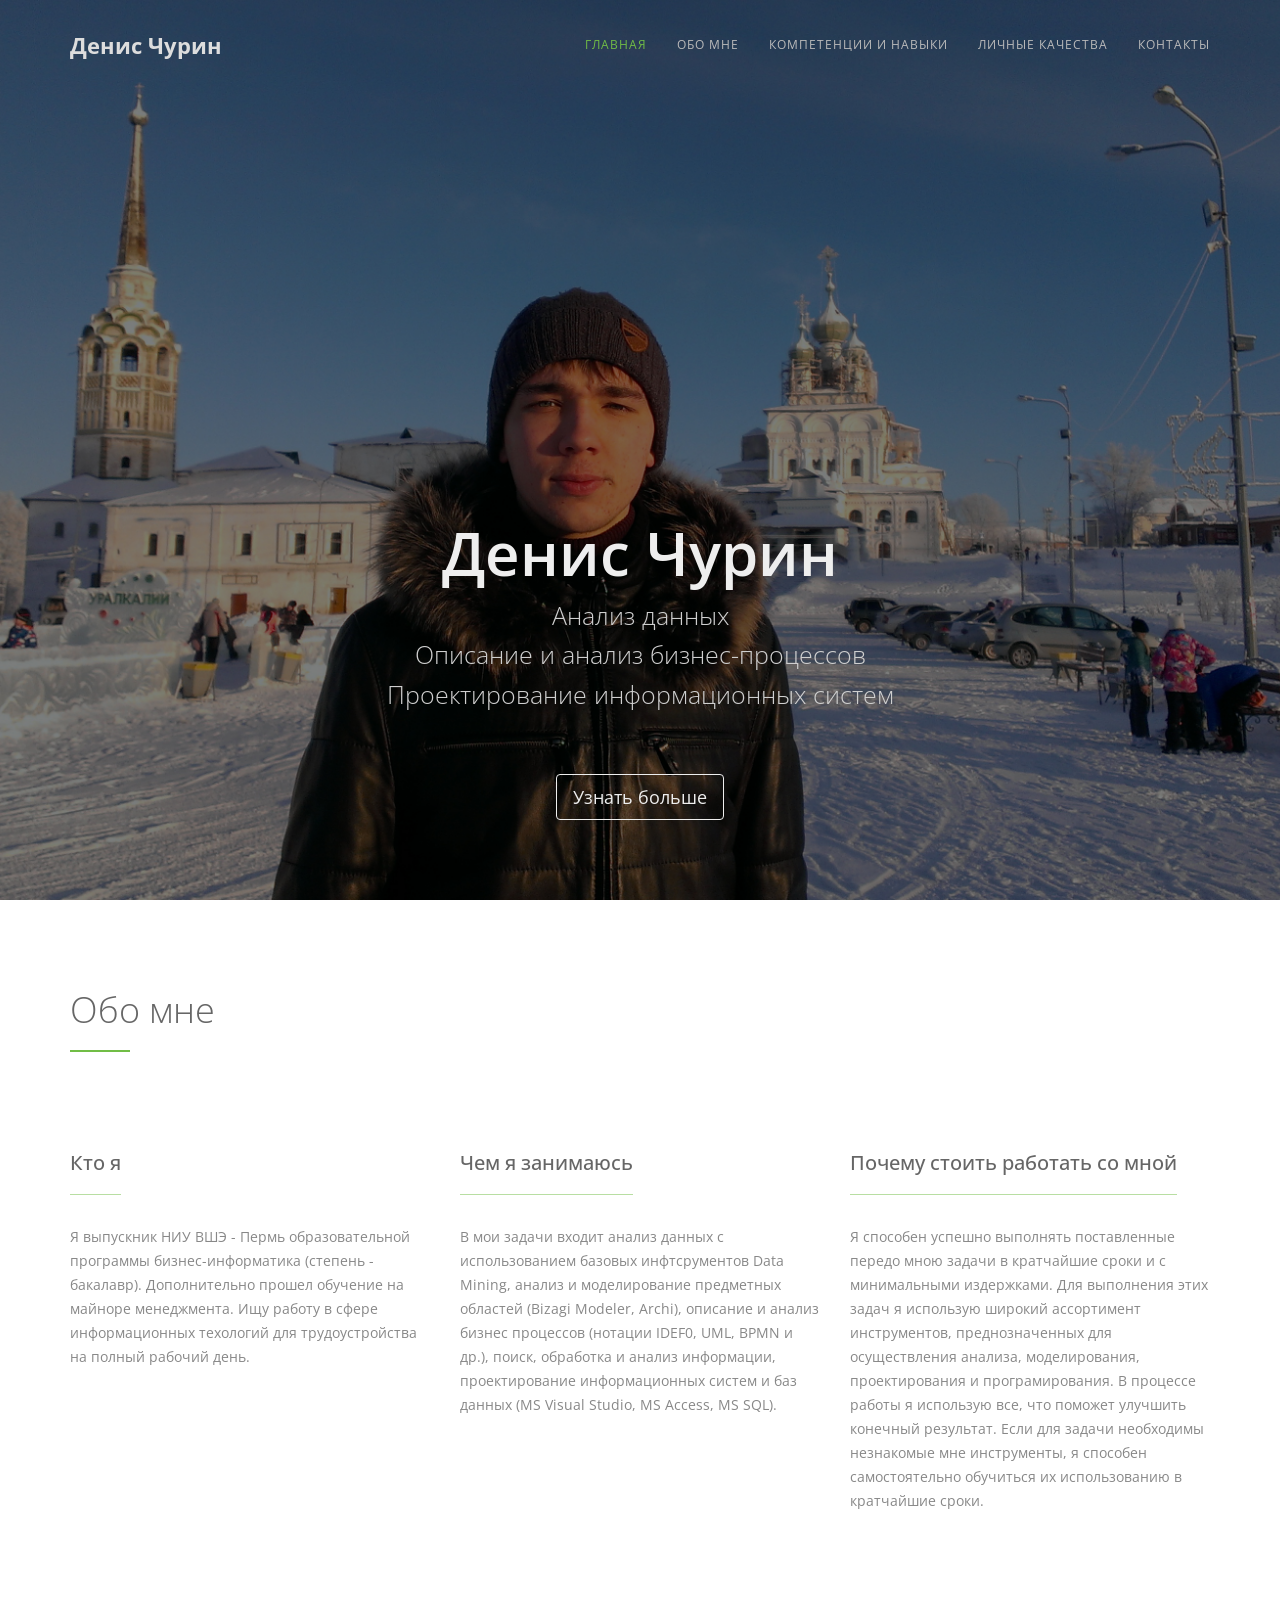
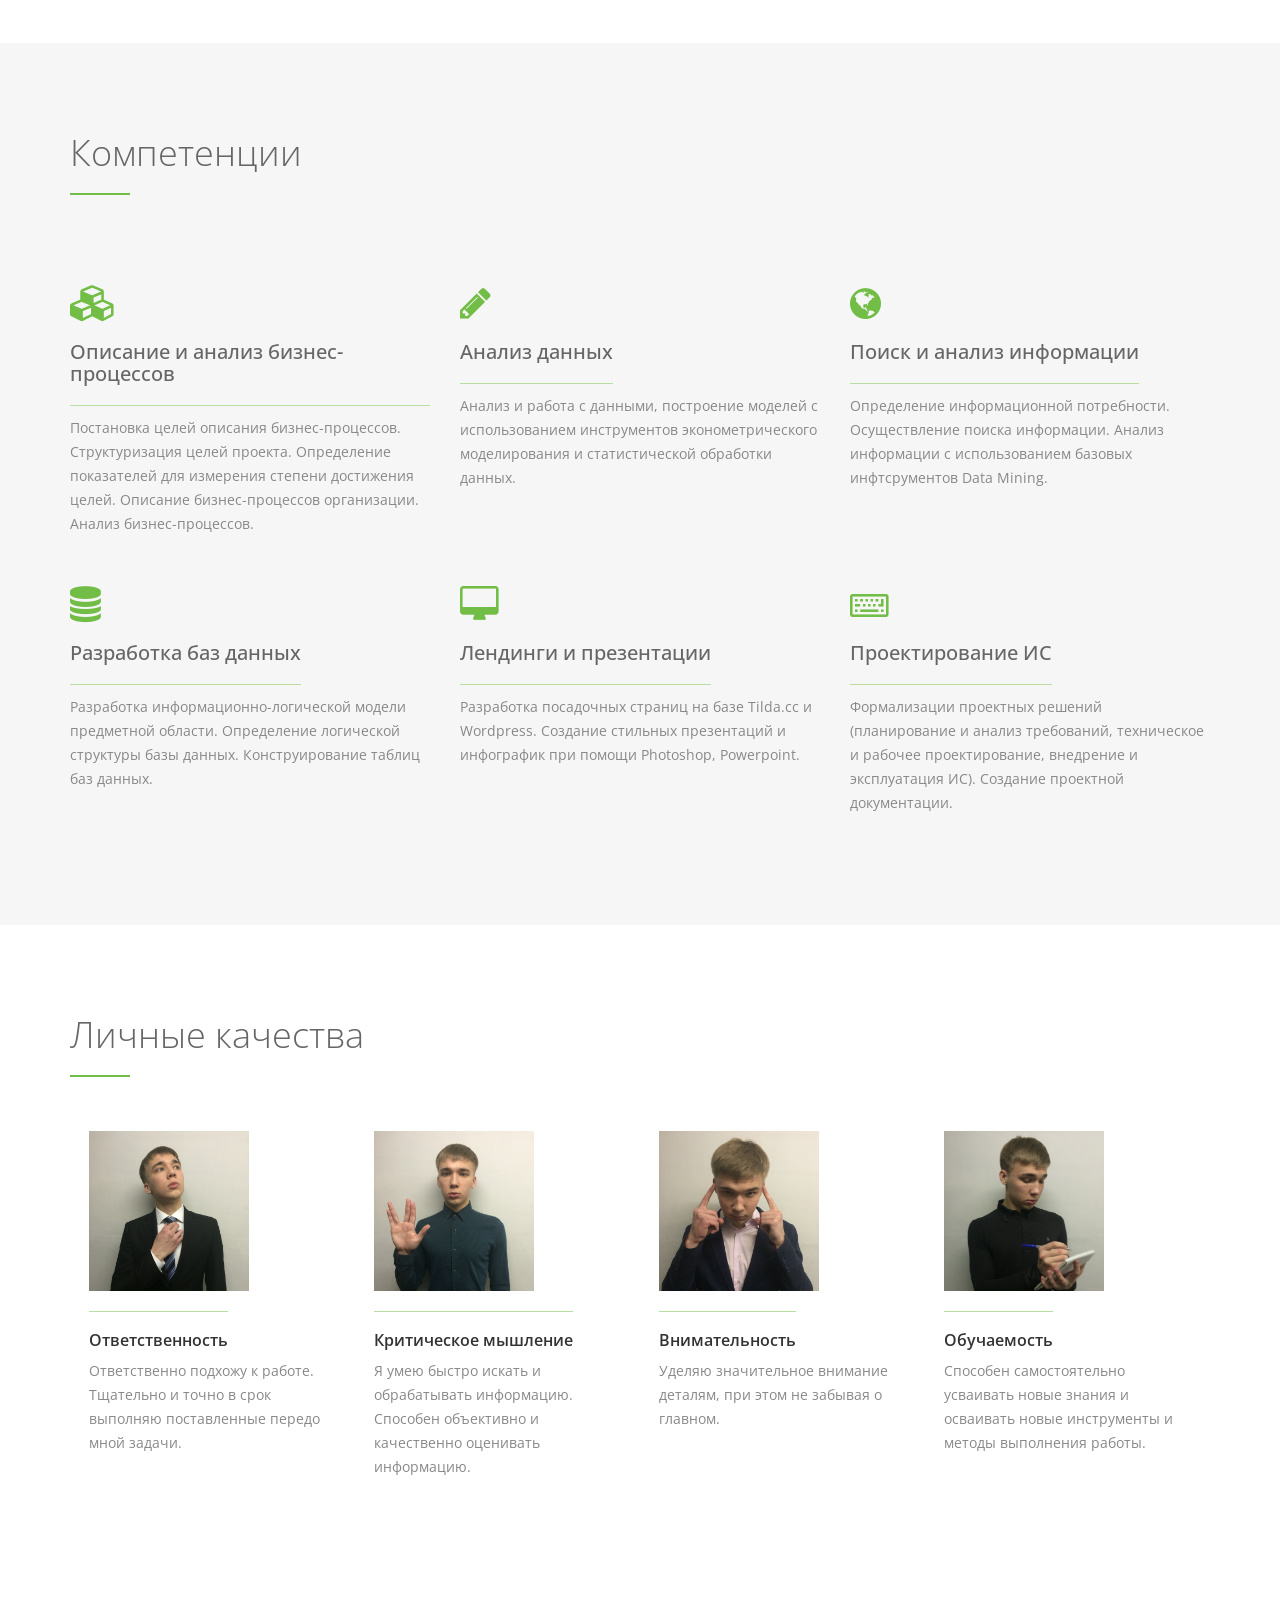
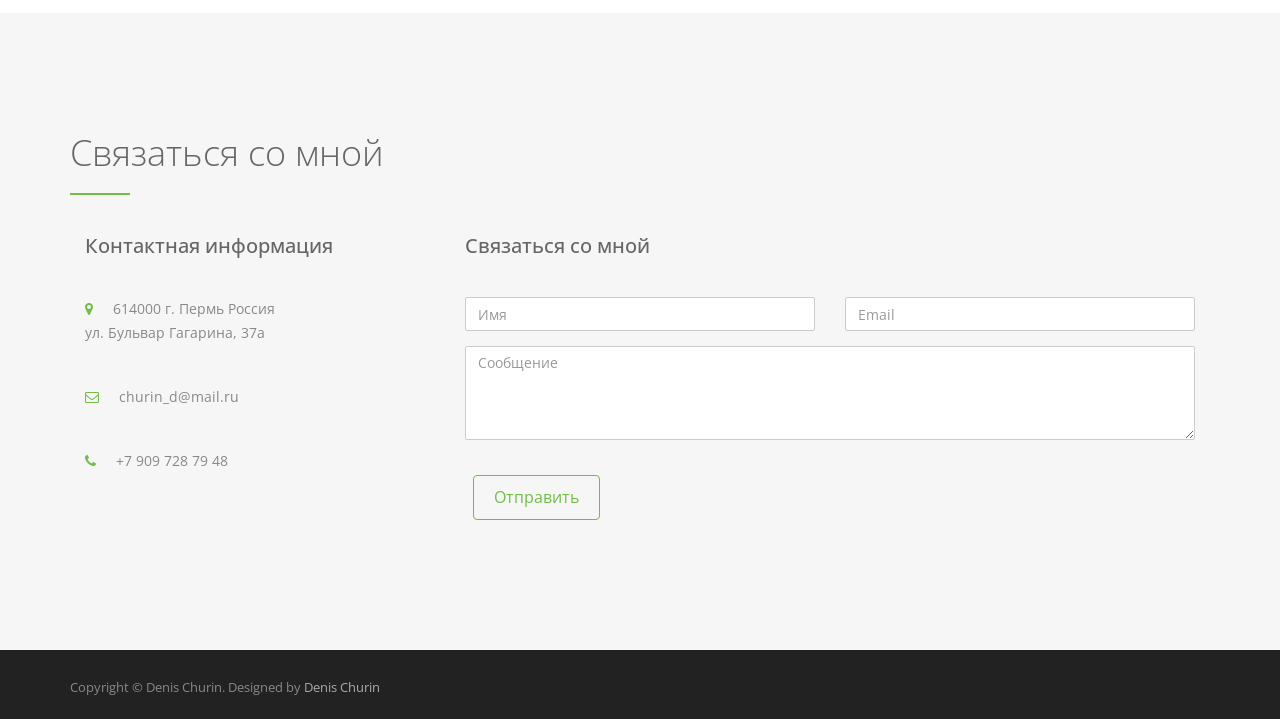
<file: index.html>
﻿<!DOCTYPE html>
<html lang="en">
<head>
<meta charset="utf-8">
<meta name="viewport" content="width=device-width, initial-scale=1">
<title>Денис Чурин - резюме</title>
<meta name="description" content="">
<meta name="author" content="">

<!-- Favicons
    ================================================== -->
<link rel="shortcut icon" href="img/favicon.ico" type="image/x-icon">
<link rel="apple-touch-icon" href="img/apple-touch-icon.png">
<link rel="apple-touch-icon" sizes="72x72" href="img/apple-touch-icon-72x72.png">
<link rel="apple-touch-icon" sizes="114x114" href="img/apple-touch-icon-114x114.png">

<!-- Bootstrap -->
<link rel="stylesheet" type="text/css"  href="css/bootstrap.css">
<link rel="stylesheet" type="text/css" href="fonts/font-awesome/css/font-awesome.css">

<!-- Stylesheet
    ================================================== -->
<link rel="stylesheet" type="text/css"  href="css/style.css">
<link rel="stylesheet" type="text/css" href="css/prettyPhoto.css">
<link href='//fonts.googleapis.com/css?family=Lato:400,700,900,300' rel='stylesheet' type='text/css'>
<link href='//fonts.googleapis.com/css?family=Open+Sans:400,700,800,600,300' rel='stylesheet' type='text/css'>
<script type="text/javascript" src="js/modernizr.custom.js"></script>

<!-- HTML5 shim and Respond.js for IE8 support of HTML5 elements and media queries -->
<!-- WARNING: Respond.js doesn't work if you view the page via file:// -->
<!--[if lt IE 9]>
      <script src="https://oss.maxcdn.com/html5shiv/3.7.2/html5shiv.min.js"></script>
      <script src="https://oss.maxcdn.com/respond/1.4.2/respond.min.js"></script>
    <![endif]-->
</head>
<body>
<!-- Navigation
    ==========================================-->
<nav id="menu" class="navbar navbar-default navbar-fixed-top">
  <div class="container"> 
    <!-- Brand and toggle get grouped for better mobile display -->
    <div class="navbar-header">
      <button type="button" class="navbar-toggle collapsed" data-toggle="collapse" data-target="#bs-example-navbar-collapse-1"> <span class="sr-only">Toggle navigation</span> <span class="icon-bar"></span> <span class="icon-bar"></span> <span class="icon-bar"></span> </button>
      <a class="navbar-brand" href="index.html">Денис Чурин</a> </div>
    
    <!-- Collect the nav links, forms, and other content for toggling -->
    <div class="collapse navbar-collapse" id="bs-example-navbar-collapse-1">
      <ul class="nav navbar-nav navbar-right">
        <li><a href="#main-section" class="page-scroll">Главная</a></li>
        <li><a href="#about-section" class="page-scroll">Обо мне</a></li>
        <li><a href="#services-section" class="page-scroll">Компетенции и навыки</a></li>
        <!--<li><a href="#works-section" class="page-scroll">Портфолио</a></li>-->
        <li><a href="#team-section" class="page-scroll">Личные качества</a></li>
        <li><a href="#contact-section" class="page-scroll">Контакты</a></li>
      </ul>
    </div>
    <!-- /.navbar-collapse --> 
  </div>
  <!-- /.container-fluid --> 
</nav>

<!-- Header -->
<header class="text-center" name="Заглавная">
    <div id="main-section"> 
  <div class="intro-text">
    <h1><span class="color">Денис Чурин</span></h1>
    <p>Анализ данных<br>
	Описание и анализ бизнес-процессов<br>
        Проектирование информационных систем</p>
    <div class="clearfix"></div>
    <a href="#services-section" class="btn btn-default btn-lg page-scroll">Узнать больше</a> </div>
    </div>
</header>
<!-- About Section -->
<div id="about-section">
  <div class="container">
    <div class="section-title">
      <h2>Обо мне</h2>
      <hr>
    </div>
    <div class="space"></div>
    <div class="row">
      <div class="col-md-4">
        <h4>Кто я</h4>
        <p>Я выпускник НИУ ВШЭ - Пермь образовательной программы бизнес-информатика (степень - бакалавр). Дополнительно прошел обучение на майноре менеджмента. Ищу работу в сфере информационных техологий для трудоустройства на полный рабочий день.</p>
      </div>
      <div class="col-md-4">
        <h4>Чем я занимаюсь</h4>
        <p>В мои задачи входит анализ данных с использованием базовых инфтсрументов Data Mining, анализ и моделирование предметных областей (Bizagi Modeler, Archi), описание и анализ бизнес процессов (нотации IDEF0, UML, BPMN и др.), поиск, обработка и анализ информации, проектирование информационных систем и баз данных (MS Visual Studio, MS Access, MS SQL).</p>
      </div>
      <div class="col-md-4">
        <h4>Почему стоить работать со мной</h4>
        <p>Я способен успешно выполнять поставленные передо мною задачи в кратчайшие сроки и с минимальными издержками. Для выполнения этих задач я использую широкий ассортимент инструментов, преднозначенных для осуществления анализа, моделирования, проектирования и програмирования. В процессе работы я использую все, что поможет улучшить конечный результат. Если для задачи необходимы незнакомые мне инструменты, я способен самостоятельно обучиться их использованию в кратчайшие сроки.</p>
      </div>
    </div>
  </div>
</div>
<!-- Services Section -->
<div id="services-section">
  <div class="container">
    <div class="section-title">
      <h2>Компетенции</h2>
      <hr>
    </div>
    <div class="space"></div>
    <div class="row">
      <div class="col-md-4 col-sm-6 service"> <i class="fa fa-cubes"></i>
        <h4>Описание и анализ бизнес-процессов</h4>
        <p>Постановка целей описания бизнес-процессов. Структуризация целей проекта. Определение показателей для измерения степени достижения целей. Описание бизнес-процессов организации. Анализ бизнес-процессов.</p>
      </div>
      <div class="col-md-4 col-sm-6 service"> <i class="fa fa-pencil"></i>
        <h4>Анализ данных</h4>
        <p>Анализ и работа с данными, построение моделей с использованием инструментов эконометрического моделирования и статистической обработки данных.</p>
      </div>
      <div class="col-md-4 col-sm-6 service"> <i class="fa fa-globe"></i>
        <h4>Поиск и анализ информации</h4>
        <p>Определение информационной потребности. Осуществление поиска информации. Анализ информации с использованием базовых инфтсрументов Data Mining.</p>
      </div>
    </div>
    <div class="space"></div>
    <div class="row">
      <!--<div class="col-md-4 col-sm-6 service"> <i class="fa fa-gears"></i>-->
         <div class="col-md-4 col-sm-6 service"> <i class="fa fa-database"></i>
              <h4>Разработка баз данных</h4>
              <p>Разработка информационно-логической модели предметной области. Определение логической структуры базы данных. Конструирование таблиц баз данных.</p>
         </div>
    <div class="col-md-4 col-sm-6 service"> <i class="fa fa-desktop"></i>
        <h4>Лендинги и презентации</h4>
        <p>Разработка посадочных страниц на базе Tilda.cc и Wordpress. Создание стильных презентаций и инфографик при помощи Photoshop, Powerpoint.</p>
      </div>
      <div class="col-md-4 col-sm-6 service"> <i class="fa fa-keyboard-o"></i>
        <h4>Проектирование ИС</h4>
        <p>Формализации проектных решений (планирование и анализ требований, техническое и рабочее проектирование, внедрение и эксплуатация ИС). Создание проектной документации.</p>
      </div>
      <!--<div class="col-md-3 col-sm-6 service"> <i class="fa fa-rocket"></i>
        <h4>Branding</h4>
        <p>Lorem ipsum dolor sit amet placerat facilisis felis mi in tempus eleifend pellentesque natoque etiam.</p>
      </div>
      <div class="col-md-3 col-sm-6 service"> <i class="fa fa-camera"></i>
        <h4>Video & Photography</h4>
        <p>Lorem ipsum dolor sit amet placerat facilisis felis mi in tempus eleifend pellentesque natoque.</p>
      </div> -->
    </div>
  </div>
</div>
<!-- Portfolio Section -->
<!--<div id="works-section">
  <div class="container">
    <div class="section-title">
      <h2>Портфолио</h2>
      <hr>
      <div class="clearfix"></div>
    </div>
    <div class="categories">
      <ul class="cat">
        <li>
          <ol class="type">
            <li><a href="#" data-filter="*" class="active">Все</a></li>
            <li><a href="#" data-filter=".web">Маркетинг и Брендинг</a></li>
            <li><a href="#" data-filter=".app">Аналитика</a></li>
            <li><a href="#" data-filter=".branding">Landing</a></li>
          </ol>
        </li>
      </ul>
      <div class="clearfix"></div>
    </div>
    <div class="row">
      <div class="portfolio-items">
        <div class="col-sm-6 col-md-3 col-lg-3 web">
          <div class="portfolio-item">
            <div class="hover-bg"> <a href="img/portfolio/01.jpg" rel="prettyPhoto">
              <div class="hover-text">
                <h4>Чистая линия</h4>
                <small>Ребрендинг</small>
                <div class="clearfix"></div>
                  <div onclick="openInNewTab('PureLine.pdf');">(Кликните, чтобы просмотреть)</div>
              </div>
              <img src="img/portfolio/01.jpg" class="img-responsive" alt="Чистая линия"> </a> </div>
          </div>
        </div>
        <div class="col-sm-6 col-md-3 col-lg-3 app">
          <div class="portfolio-item">
            <div class="hover-bg"> <a href="img/portfolio/02.jpg" rel="prettyPhoto">
              <div class="hover-text">
                <h4>TFC</h4>
                <small>Поиск ЦА</small>
                <div class="clearfix"></div>
                  <div onclick="openInNewTab('TFC.pdf');">(Кликните, чтобы просмотреть)</div>
              </div>
              <img src="img/portfolio/02.jpg" class="img-responsive" alt="The Fashion Channel"> </a> </div>
          </div>
        </div>
        <div class="col-sm-6 col-md-3 col-lg-3 web">
          <div class="portfolio-item">
            <div class="hover-bg"> <a href="img/portfolio/03.jpg" rel="prettyPhoto">
              <div class="hover-text">
                <h4>dayvey_sneakers</h4>
                <small>Продвижение магазина</small>
                <div class="clearfix"></div>
                  <div onclick="openInNewTab('https://www.instagram.com/dayvey_sneakers/');">(Кликните, чтобы просмотреть)</div>
              </div>
              <img src="img/portfolio/03.jpg" class="img-responsive" alt="dayvey_sneakers"> </a> </div>
          </div>
        </div>
        <div class="col-sm-6 col-md-3 col-lg-3 web">
          <div class="portfolio-item">
            <div class="hover-bg"> <a href="img/portfolio/04.jpg" rel="prettyPhoto">
              <div class="hover-text">
                <h4>ЕшьФреш</h4>
                <small>Рекомендации к бренду</small>
                <div class="clearfix"></div>
                  <div onclick="openInNewTab('https://www.instagram.com/esh_fresh_59/');">(Кликните, чтобы просмотреть)</div>
              </div>
              <img src="img/portfolio/04.jpg" class="img-responsive" alt="ЕшьФреш"> </a> </div>
          </div>
        </div>
        <div class="col-sm-6 col-md-3 col-lg-3 app">
          <div class="portfolio-item">
            <div class="hover-bg"> <a href="img/portfolio/05.jpg" rel="prettyPhoto">
              <div class="hover-text">
                <h4>ДоДо Пицца</h4>
                <small>Анализ стоимости рынка</small>
                <div class="clearfix"></div>
                  <div onclick="openInNewTab('DoDo.pdf');">(Кликните, чтобы просмотреть)</div>
              </div>
              <img src="img/portfolio/05.jpg" class="img-responsive" alt="ДоДо Пицца"> </a> </div>
          </div>
        </div>
        <div class="col-sm-6 col-md-3 col-lg-3 branding">
          
          <div class="portfolio-item">
            <div class="hover-bg"> <a href="img/portfolio/06.jpg" rel="prettyPhoto">
              <div class="hover-text">     
                  <h4>Donkey Coffee</h4>
                <small>Разработка landing-page</small>
                <div class="clearfix"></div>
                  <div onclick="openInNewTab('http://project121448.tilda.ws/');">(Кликните, чтобы просмотреть)</div>
              </div>
              <img src="img/portfolio/06.jpg" class="img-responsive" alt="Donkey Coffee"> </a> </div>
          </div>
        </div>
      </div>
    </div>
  </div>
</div>-->
<!-- Team Section -->
<div id="team-section">
  <div class="container">
    <div class="section-title">
      <h2>Личные качества</h2>
      <hr>
    </div>
    <div id="row">
      <div class="col-md-3 col-sm-6 team">
        <div class="thumbnail"> <img src="img/team/01.jpg" alt="..." class="team-img">
          <div class="caption">
            <h3>Ответственность</h3>
            <p>Ответственно подхожу к работе. Тщательно и точно в срок выполняю поставленные передо мной задачи.</p>
          </div>
        </div>
      </div>
      <div class="col-md-3 col-sm-6 team">
        <div class="thumbnail"> <img src="img/team/02.jpg" alt="..." class="team-img">
          <div class="caption">
            <h3>Критическое мышление</h3>
            <p>Я умею быстро искать и обрабатывать информацию. <!--Имею опыт работы с аналитическими инструментами.--> Способен объективно и качественно оценивать информацию.</p>
          </div>
        </div>
      </div>
      <div class="col-md-3 col-sm-6 team">
        <div class="thumbnail"> <img src="img/team/03.jpg" alt="..." class="team-img">
          <div class="caption">
            <h3>Внимательность</h3>
            <p>Уделяю значительное внимание деталям, при этом не забывая о главном. </p>
          </div>
        </div>
      </div>
      <div class="col-md-3 col-sm-6 team">
        <div class="thumbnail"> <img src="img/team/04.jpg" alt="..." class="team-img">
          <div class="caption">
            <h3>Обучаемость</h3>
            <p>Способен самостоятельно усваивать новые знания и осваивать новые инструменты и методы выполнения работы.</p>
          </div>
        </div>
      </div>
    </div>
  </div>
</div>
<!-- Contact Section -->
<div id="contact-section">
  <div class="container">
    <div class="section-title center">
      <h2>Связаться со мной</h2>
      <hr>
    </div>
    <div class="col-md-4">
      <h4>Контактная информация</h4>
      <div class="space"></div>
      <p><i class="fa fa-map-marker"></i>614000 г. Пермь Россия<br>
        ул. Бульвар Гагарина, 37а</p>
      <div class="space"></div>
      <p><i class="fa fa-envelope-o"></i>churin_d@mail.ru<br></p>
      <div class="space"></div>
      <p><i class="fa fa-phone"></i>+7 909 728 79 48</p>
    </div>
    <div class="col-md-8">
      <h4>Связаться со мной</h4>
      <form name="sentMessage" id="contactForm" novalidate>
        <div class="row">
          <div class="col-md-6">
            <div class="form-group">
              <input type="text" id="name" class="form-control" placeholder="Имя" required="required">
              <p class="help-block text-danger"></p>
            </div>
          </div>
          <div class="col-md-6">
            <div class="form-group">
              <input type="email" id="email" class="form-control" placeholder="Email" required="required">
              <p class="help-block text-danger"></p>
            </div>
          </div>
        </div>
        <div class="form-group">
          <textarea name="message" id="message" class="form-control" rows="4" placeholder="Сообщение" required></textarea>
          <p class="help-block text-danger"></p>
        </div>
        <div id="success"></div>
        <button type="submit" class="btn btn-default">Отправить</button>
      </form>
    </div>
  </div>
</div>
<!--<div id="social-section">
  <div class="container">
    <div class="social">
      <ul>
        <li><a href="https://www.facebook.com/vadim.kropotin"><i class="fa fa-facebook"></i></a></li>
        <li><a href="https://github.com/VadimKropotin"><i class="fa fa-github"></i></a></li>
      </ul>
    </div>
  </div>
</div>-->
<div id="footer">
  <div class="container">
    <p>Copyright &copy; Denis Churin. Designed by <a href="https://github.com/DenisSLKM" rel="nofollow">Denis Churin</a></p>
  </div>
</div>

<!-- jQuery (necessary for Bootstrap's JavaScript plugins) --> 
<script src="https://ajax.googleapis.com/ajax/libs/jquery/1.11.1/jquery.min.js"></script> 
<script type="text/javascript" src="js/jquery.1.11.1.js"></script> 
<!-- Include all compiled plugins (below), or include individual files as needed --> 
<script type="text/javascript" src="js/bootstrap.js"></script> 
<script type="text/javascript" src="js/SmoothScroll.js"></script> 
<script type="text/javascript" src="js/jquery.prettyPhoto.js"></script> 
<script type="text/javascript" src="js/jquery.isotope.js"></script> 
<script type="text/javascript" src="js/jqBootstrapValidation.js"></script> 
<script type="text/javascript" src="js/contact_me.js"></script> 

<!-- Javascripts
    ================================================== --> 
<script type="text/javascript" src="js/main.js"></script>
</body>
</html>
</file>
<file: css/style.css>
body, html {
	font-family: 'Open Sans', sans-serif;
	text-rendering: optimizeLegibility !important;
	-webkit-font-smoothing: antialiased !important;
	color: #333;
}
h1 {
}
h1 strong {
	font-weight: 900;
}
h2 {
	line-height: 20px;
	margin: 0;
	font-size: 36px;
	font-weight: 300;
	margin-bottom: 20px;
	color: #666;
}
h3 {
	font-size: 16px;
	font-weight: 600;
}
h4 {
	color: #666;
	font-size: 20px;
}
h5 {
	text-transform: uppercase;
	font-weight: 700;
	line-height: 20px;
}
p {
	font-family: 'Open Sans', sans-serif;
	color: #888;
	line-height: 24px;
}
a {
	color: #71bd46;
}
a:hover, a:focus {
	text-decoration: none;
	color: #222;
}
.clearfix:after {
	visibility: hidden;
	display: block;
	font-size: 0;
	content: " ";
	clear: both;
	height: 0;
}
.clearfix {
	display: inline-block;
}
* html .clearfix {
	height: 1%;
}
.clearfix {
	display: block;
}
ul, ol {
	padding: 0;
	webkit-padding: 0;
	moz-padding: 0;
	list-style: none;
}
hr {
	height: 2px;
	width: 60px;
	background: #71bd46;
	position: relative;
	border: 0;
	margin: 30px 0 0 0;
}
/* Navigation */
#menu {
	padding: 20px;
	transition: all 0.8s;
}
#menu.navbar-default {
	background-color: rgba(248, 248, 248, 0);
	border-color: rgba(231, 231, 231, 0);
}
#menu a.navbar-brand {
	font-size: 22px;
	color: #ddd;
	font-weight: 700;
}
#menu a.navbar-brand i.fa {
	color: #88bb45;
}
#menu.navbar-default .navbar-nav > li > a {
	text-transform: uppercase;
	color: #bbbbbb;
	font-size: 12px;
	letter-spacing: 1px;
}
#menu.navbar-default .navbar-nav > li > a:hover {
	color: #71bd46;
}
.on {
	background-color: #222222 !important;
	padding: 0 !important;
}
.navbar-default .navbar-nav > .active > a, .navbar-default .navbar-nav > .active > a:hover, .navbar-default .navbar-nav > .active > a:focus {
	color: #71bd46 !important;
	background-color: transparent;
}
.navbar-toggle {
	border-radius: 0;
}
.navbar-default .navbar-toggle:hover, .navbar-default .navbar-toggle:focus {
	background-color: #71bd46;
	border-color: #71bd46;
}
.navbar-default .navbar-toggle:hover>.icon-bar {
	background-color: #FFF;
}
.section-title {
	padding-bottom: 50px;
}
/* Home Style */
header {
	background: url(../img/header-bg.jpg) no-repeat bottom center;
	background-size: cover;
	color: #cfcfcf;
	position: relative;
	height: 100%;
}
header p {
	color: #cfcfcf;
	font-size: 25px;
	font-weight: 300;
	margin-bottom: 60px;
	padding: 0 4px;
	line-height: 1.57;
}
.intro-text {
	position: relative;
	padding-top: 500px;
	padding-right: 0;
	padding-left: 0;
	padding-bottom: 80px;
}
.intro-text H1 {
	font-size: 60px;
	color: #eeeeee;
	font-weight: 600;
}
.color {
	color: #eeeeee;
	font-weight: 600;
}
.btn-default {
	color: #eeeeee;
	font-family: 'Open Sans', sans-serif;
	background-color: transparent;
	border: 1px solid #eeeeee;
	border-radius: 4px;
	margin: 0 8px;
	font-size: 18px;
	transition: all 0.5s;
}
.btn-default:hover, .btn-default:focus, .btn-default.focus, .btn-default:active, .btn-default.active {
	background-color: #71bd46;
	border: 1px solid #71bd46;
	color: #eeeeee;
}
/* About Section */
#about-section {
	padding: 100px 0;

}
#about-section h4 {
	border-bottom: 1px solid #b8dea2;
	padding-bottom: 20px;
	display: inline-block;
}
#about-section p {
	margin-top: 20px;
	margin-bottom: 30px;
}
/* Team Section */
#team-section {
	padding: 100px 0;
}
.section-title.center {
	padding: 30px 0;
}
#team-section h3 {
	border-top: 1px solid #b8dea2;
	padding-top: 20px;
	display: inline-block;
}
img.team-img {
	width: 160px;
	height: 160px;
	border: 0;
	transition: all 0.5s;
	margin: 0;
}
#team-section .thumbnail {
	background: transparent;
	border: 0;
}
#team-section .thumbnail .caption {
	padding: 0;
}
/* Services Section */
#services-section {
	padding: 100px 0;
    	background-color: #f6f6f6;
}
#services-section h4 {
	border-bottom: 1px solid #b8dea2;
	padding-bottom: 20px;
	display: inline-block;
}
.space {
	margin-top: 40px;
}
#services-section i.fa {
	font-size: 36px;
	margin-right: 20px;
	color: #71bd46;
	padding-bottom: 10px;
	display: block;
}
/* Gallery Section 
==============================*/
#works-section {
	padding: 100px 0;
	background-color: #f6f6f6;
}
.categories {
	padding-bottom: 30px;
}
ul.cat li {
	display: inline-block;
}
ol.type li {
	display: inline-block;
	margin-left: 20px;
}
ol.type li a {
	color: #888;
}
ol.type li a.active {
	color: #71bd46;
	border-bottom: 1px solid #b8dea2;
	padding-bottom: 8px;
}
ol.type li a:hover {
	color: #71bd46;
	border-bottom: 1px solid #b8dea2;
	padding-bottom: 8px;
}
.isotope-item {
	z-index: 2
}
.isotope-hidden.isotope-item {
	z-index: 1
}
.isotope, .isotope .isotope-item {
	/* change duration value to whatever you like */
	-webkit-transition-duration: 0.8s;
	-moz-transition-duration: 0.8s;
	transition-duration: 0.8s;
}
.isotope-item {
	margin-right: -1px;
	-webkit-backface-visibility: hidden;
	backface-visibility: hidden;
}
.isotope {
	-webkit-backface-visibility: hidden;
	backface-visibility: hidden;
	-webkit-transition-property: height, width;
	-moz-transition-property: height, width;
	transition-property: height, width;
}
.isotope .isotope-item {
	-webkit-backface-visibility: hidden;
	backface-visibility: hidden;
	-webkit-transition-property: -webkit-transform, opacity;
	-moz-transition-property: -moz-transform, opacity;
	transition-property: transform, opacity;
}
.portfolio-item {
	margin-bottom: 30px;
}
.portfolio-item .hover-bg {
	height: 200px;
	overflow: hidden;
	position: relative;
}
.hover-bg .hover-text {
	position: absolute;
	text-align: center;
	margin: 0 auto;
	color: #ffffff;
	background: rgba(0, 0, 0, 0.66);
	padding-top: 25%;
	height: 100%;
	width: 100%;
	opacity: 0;
	transition: all 0.5s;
}
.hover-bg .hover-text>h4 {
	opacity: 0;
	-webkit-transform: translateY(100%);
	transform: translateY(100%);
	transition: all 0.3s;
	color: #f6f6f6;
}
.hover-bg:hover .hover-text>h4 {
	opacity: 1;
	-webkit-backface-visibility: hidden;
	-webkit-transform: translateY(0);
	transform: translateY(0);
}
.hover-bg .hover-text>i {
	opacity: 0;
	-webkit-transform: translateY(0);
	transform: translateY(0);
	transition: all 0.3s;
}
.hover-bg:hover .hover-text>i {
	opacity: 1;
	-webkit-backface-visibility: hidden;
	-webkit-transform: translateY(100%);
	transform: translateY(100%);
}
.hover-bg:hover .hover-text {
	opacity: 1;
}
/* Contact Section */
#contact-section {
	padding: 100px 0;
	background-color: #f6f6f6;
}
#contact-section form {
	padding: 30px 0;
}
#contact-section i.fa {
	color: #71bd46;
	margin-right: 20px;
}
label {
	font-size: 12px;
	font-weight: 400;
	font-family: 'Open Sans', sans-serif;
	float: left;
}
#contact-section .form-control {
	display: block;
	width: 100%;
	padding: 6px 12px;
	font-size: 14px;
	line-height: 1.42857143;
	color: #555;
	background-color: #fff;
	background-image: none;
	border: 1px solid #ccc;
	border-radius: 2px;
	-webkit-box-shadow: none;
	box-shadow: none;
	-webkit-transition: none;
	-o-transition: none;
	transition: none;
}
#contact-section .form-control:focus {
	border-color: inherit;
	outline: 0;
	-webkit-box-shadow: transparent;
	box-shadow: transparent;
}
#contact-section .btn {
	background: transparent;
	border: 1px solid #71bd46;
	border-radius: 4px;
	padding: 10px 20px;
	margin-top: 20px;
	color: #71bd46;
	font-size: 16px;
}
#contact-section .btn:hover, #contact-section .btn:focus {
	background: #71bd46;
	color: #fff;
}
#contact-section .text-danger {
	color: #cc3300;
	text-align: left;
}
.btn:active, .btn.active {
	background-image: none;
	outline: 0;
	-webkit-box-shadow: none;
	box-shadow: none;
}
a:focus, .btn:focus, .btn:active:focus, .btn.active:focus, .btn.focus, .btn:active.focus, .btn.active.focus {
	outline: none;
	outline-offset: none;
}
/* Social Section */
#social-section {
	padding: 30px 0;
	background-color: #fff;
}
#social-section .social ul li {
	display: inline-block;
	margin: 0 20px;
}
#social-section .social i.fa {
	font-size: 24px;
	padding: 4px 5px;
	color: #71bd46;
	transition: all 0.5s;
}
#social-section .social i.fa:hover {
	color: #666;
}
/* Footer */
#footer {
	background-color: #222222;
	color: #777;
	padding: 15px 0 10px 0;
}
#footer p {
	font-size: 13px;
	margin-top: 10px;
}
#footer a {
	color: #aaa;
}
#footer a:hover, #footer a:focus {
	text-decoration: none;
	color: #71bd46;
}

@media (max-width: 768px) {
.content {
	padding: 40% 0 0;
}
}

@media (max-width: 603px) {
#menu.navbar-default {
	background-color: rgba(0, 0, 0, 0.7);
}
label {
	float: none !important
}
.hover-bg .hover-text {
	padding: 15% 10%;
}
}
</file>
<file: css/prettyPhoto.css>
div.pp_default .pp_top,div.pp_default .pp_top .pp_middle,div.pp_default .pp_top .pp_left,div.pp_default .pp_top .pp_right,div.pp_default .pp_bottom,div.pp_default .pp_bottom .pp_left,div.pp_default .pp_bottom .pp_middle,div.pp_default .pp_bottom .pp_right{height:13px}
div.pp_default .pp_top .pp_left{background:url(../img/prettyPhoto/default/sprite.png) -78px -93px no-repeat}
div.pp_default .pp_top .pp_middle{background:url(../img/prettyPhoto/default/sprite_x.png) top left repeat-x}
div.pp_default .pp_top .pp_right{background:url(../img/prettyPhoto/default/sprite.png) -112px -93px no-repeat}
div.pp_default .pp_content .ppt{color:#f8f8f8}
div.pp_default .pp_content_container .pp_left{background:url(../img/prettyPhoto/default/sprite_y.png) -7px 0 repeat-y;padding-left:13px}
div.pp_default .pp_content_container .pp_right{background:url(../img/prettyPhoto/default/sprite_y.png) top right repeat-y;padding-right:13px}
div.pp_default .pp_next:hover{background:url(../img/prettyPhoto/default/sprite_next.png) center right no-repeat;cursor:pointer}
div.pp_default .pp_previous:hover{background:url(../img/prettyPhoto/default/sprite_prev.png) center left no-repeat;cursor:pointer}
div.pp_default .pp_expand{background:url(../img/prettyPhoto/default/sprite.png) 0 -29px no-repeat;cursor:pointer;width:28px;height:28px}
div.pp_default .pp_expand:hover{background:url(../img/prettyPhoto/default/sprite.png) 0 -56px no-repeat;cursor:pointer}
div.pp_default .pp_contract{background:url(../img/prettyPhoto/default/sprite.png) 0 -84px no-repeat;cursor:pointer;width:28px;height:28px}
div.pp_default .pp_contract:hover{background:url(../img/prettyPhoto/default/sprite.png) 0 -113px no-repeat;cursor:pointer}
div.pp_default .pp_close{width:30px;height:30px;background:url(../img/prettyPhoto/default/sprite.png) 2px 1px no-repeat;cursor:pointer}
div.pp_default .pp_gallery ul li a{background:url(../img/prettyPhoto/default/default_thumb.png) center center #f8f8f8;border:1px solid #aaa}
div.pp_default .pp_social{margin-top:7px}
div.pp_default .pp_gallery a.pp_arrow_previous,div.pp_default .pp_gallery a.pp_arrow_next{position:static;left:auto}
div.pp_default .pp_nav .pp_play,div.pp_default .pp_nav .pp_pause{background:url(../img/prettyPhoto/default/sprite.png) -51px 1px no-repeat;height:30px;width:30px}
div.pp_default .pp_nav .pp_pause{background-position:-51px -29px}
div.pp_default a.pp_arrow_previous,div.pp_default a.pp_arrow_next{background:url(../img/prettyPhoto/default/sprite.png) -31px -3px no-repeat;height:20px;width:20px;margin:4px 0 0}
div.pp_default a.pp_arrow_next{left:52px;background-position:-82px -3px}
div.pp_default .pp_content_container .pp_details{margin-top:5px}
div.pp_default .pp_nav{clear:none;height:30px;width:110px;position:relative}
div.pp_default .pp_nav .currentTextHolder{font-family:Georgia;font-style:italic;color:#999;font-size:11px;left:75px;line-height:25px;position:absolute;top:2px;margin:0;padding:0 0 0 10px}
div.pp_default .pp_close:hover,div.pp_default .pp_nav .pp_play:hover,div.pp_default .pp_nav .pp_pause:hover,div.pp_default .pp_arrow_next:hover,div.pp_default .pp_arrow_previous:hover{opacity:0.7}
div.pp_default .pp_description{font-size:11px;font-weight:700;line-height:14px;margin:5px 50px 5px 0}
div.pp_default .pp_bottom .pp_left{background:url(../img/prettyPhoto/default/sprite.png) -78px -127px no-repeat}
div.pp_default .pp_bottom .pp_middle{background:url(../img/prettyPhoto/default/sprite_x.png) bottom left repeat-x}
div.pp_default .pp_bottom .pp_right{background:url(../img/prettyPhoto/default/sprite.png) -112px -127px no-repeat}
div.pp_default .pp_loaderIcon{background:url(../img/prettyPhoto/default/loader.gif) center center no-repeat}
div.light_rounded .pp_top .pp_left{background:url(../img/prettyPhoto/light_rounded/sprite.png) -88px -53px no-repeat}
div.light_rounded .pp_top .pp_right{background:url(../img/prettyPhoto/light_rounded/sprite.png) -110px -53px no-repeat}
div.light_rounded .pp_next:hover{background:url(../img/prettyPhoto/light_rounded/btnNext.png) center right no-repeat;cursor:pointer}
div.light_rounded .pp_previous:hover{background:url(../img/prettyPhoto/light_rounded/btnPrevious.png) center left no-repeat;cursor:pointer}
div.light_rounded .pp_expand{background:url(../img/prettyPhoto/light_rounded/sprite.png) -31px -26px no-repeat;cursor:pointer}
div.light_rounded .pp_expand:hover{background:url(../img/prettyPhoto/light_rounded/sprite.png) -31px -47px no-repeat;cursor:pointer}
div.light_rounded .pp_contract{background:url(../img/prettyPhoto/light_rounded/sprite.png) 0 -26px no-repeat;cursor:pointer}
div.light_rounded .pp_contract:hover{background:url(../img/prettyPhoto/light_rounded/sprite.png) 0 -47px no-repeat;cursor:pointer}
div.light_rounded .pp_close{width:75px;height:22px;background:url(../img/prettyPhoto/light_rounded/sprite.png) -1px -1px no-repeat;cursor:pointer}
div.light_rounded .pp_nav .pp_play{background:url(../img/prettyPhoto/light_rounded/sprite.png) -1px -100px no-repeat;height:15px;width:14px}
div.light_rounded .pp_nav .pp_pause{background:url(../img/prettyPhoto/light_rounded/sprite.png) -24px -100px no-repeat;height:15px;width:14px}
div.light_rounded .pp_arrow_previous{background:url(../img/prettyPhoto/light_rounded/sprite.png) 0 -71px no-repeat}
div.light_rounded .pp_arrow_next{background:url(../img/prettyPhoto/light_rounded/sprite.png) -22px -71px no-repeat}
div.light_rounded .pp_bottom .pp_left{background:url(../img/prettyPhoto/light_rounded/sprite.png) -88px -80px no-repeat}
div.light_rounded .pp_bottom .pp_right{background:url(../img/prettyPhoto/light_rounded/sprite.png) -110px -80px no-repeat}
div.dark_rounded .pp_top .pp_left{background:url(../img/prettyPhoto/dark_rounded/sprite.png) -88px -53px no-repeat}
div.dark_rounded .pp_top .pp_right{background:url(../img/prettyPhoto/dark_rounded/sprite.png) -110px -53px no-repeat}
div.dark_rounded .pp_content_container .pp_left{background:url(../img/prettyPhoto/dark_rounded/contentPattern.png) top left repeat-y}
div.dark_rounded .pp_content_container .pp_right{background:url(../img/prettyPhoto/dark_rounded/contentPattern.png) top right repeat-y}
div.dark_rounded .pp_next:hover{background:url(../img/prettyPhoto/dark_rounded/btnNext.png) center right no-repeat;cursor:pointer}
div.dark_rounded .pp_previous:hover{background:url(../img/prettyPhoto/dark_rounded/btnPrevious.png) center left no-repeat;cursor:pointer}
div.dark_rounded .pp_expand{background:url(../img/prettyPhoto/dark_rounded/sprite.png) -31px -26px no-repeat;cursor:pointer}
div.dark_rounded .pp_expand:hover{background:url(../img/prettyPhoto/dark_rounded/sprite.png) -31px -47px no-repeat;cursor:pointer}
div.dark_rounded .pp_contract{background:url(../img/prettyPhoto/dark_rounded/sprite.png) 0 -26px no-repeat;cursor:pointer}
div.dark_rounded .pp_contract:hover{background:url(../img/prettyPhoto/dark_rounded/sprite.png) 0 -47px no-repeat;cursor:pointer}
div.dark_rounded .pp_close{width:75px;height:22px;background:url(../img/prettyPhoto/dark_rounded/sprite.png) -1px -1px no-repeat;cursor:pointer}
div.dark_rounded .pp_description{margin-right:85px;color:#fff}
div.dark_rounded .pp_nav .pp_play{background:url(../img/prettyPhoto/dark_rounded/sprite.png) -1px -100px no-repeat;height:15px;width:14px}
div.dark_rounded .pp_nav .pp_pause{background:url(../img/prettyPhoto/dark_rounded/sprite.png) -24px -100px no-repeat;height:15px;width:14px}
div.dark_rounded .pp_arrow_previous{background:url(../img/prettyPhoto/dark_rounded/sprite.png) 0 -71px no-repeat}
div.dark_rounded .pp_arrow_next{background:url(../img/prettyPhoto/dark_rounded/sprite.png) -22px -71px no-repeat}
div.dark_rounded .pp_bottom .pp_left{background:url(../img/prettyPhoto/dark_rounded/sprite.png) -88px -80px no-repeat}
div.dark_rounded .pp_bottom .pp_right{background:url(../img/prettyPhoto/dark_rounded/sprite.png) -110px -80px no-repeat}
div.dark_rounded .pp_loaderIcon{background:url(../img/prettyPhoto/dark_rounded/loader.gif) center center no-repeat}
div.dark_square .pp_left,div.dark_square .pp_middle,div.dark_square .pp_right,div.dark_square .pp_content{background:#000}
div.dark_square .pp_description{color:#fff;margin:0 85px 0 0}
div.dark_square .pp_loaderIcon{background:url(../img/prettyPhoto/dark_square/loader.gif) center center no-repeat}
div.dark_square .pp_expand{background:url(../img/prettyPhoto/dark_square/sprite.png) -31px -26px no-repeat;cursor:pointer}
div.dark_square .pp_expand:hover{background:url(../img/prettyPhoto/dark_square/sprite.png) -31px -47px no-repeat;cursor:pointer}
div.dark_square .pp_contract{background:url(../img/prettyPhoto/dark_square/sprite.png) 0 -26px no-repeat;cursor:pointer}
div.dark_square .pp_contract:hover{background:url(../img/prettyPhoto/dark_square/sprite.png) 0 -47px no-repeat;cursor:pointer}
div.dark_square .pp_close{width:75px;height:22px;background:url(../img/prettyPhoto/dark_square/sprite.png) -1px -1px no-repeat;cursor:pointer}
div.dark_square .pp_nav{clear:none}
div.dark_square .pp_nav .pp_play{background:url(../img/prettyPhoto/dark_square/sprite.png) -1px -100px no-repeat;height:15px;width:14px}
div.dark_square .pp_nav .pp_pause{background:url(../img/prettyPhoto/dark_square/sprite.png) -24px -100px no-repeat;height:15px;width:14px}
div.dark_square .pp_arrow_previous{background:url(../img/prettyPhoto/dark_square/sprite.png) 0 -71px no-repeat}
div.dark_square .pp_arrow_next{background:url(../img/prettyPhoto/dark_square/sprite.png) -22px -71px no-repeat}
div.dark_square .pp_next:hover{background:url(../img/prettyPhoto/dark_square/btnNext.png) center right no-repeat;cursor:pointer}
div.dark_square .pp_previous:hover{background:url(../img/prettyPhoto/dark_square/btnPrevious.png) center left no-repeat;cursor:pointer}
div.light_square .pp_expand{background:url(../img/prettyPhoto/light_square/sprite.png) -31px -26px no-repeat;cursor:pointer}
div.light_square .pp_expand:hover{background:url(../img/prettyPhoto/light_square/sprite.png) -31px -47px no-repeat;cursor:pointer}
div.light_square .pp_contract{background:url(../img/prettyPhoto/light_square/sprite.png) 0 -26px no-repeat;cursor:pointer}
div.light_square .pp_contract:hover{background:url(../img/prettyPhoto/light_square/sprite.png) 0 -47px no-repeat;cursor:pointer}
div.light_square .pp_close{width:75px;height:22px;background:url(../img/prettyPhoto/light_square/sprite.png) -1px -1px no-repeat;cursor:pointer}
div.light_square .pp_nav .pp_play{background:url(../img/prettyPhoto/light_square/sprite.png) -1px -100px no-repeat;height:15px;width:14px}
div.light_square .pp_nav .pp_pause{background:url(../img/prettyPhoto/light_square/sprite.png) -24px -100px no-repeat;height:15px;width:14px}
div.light_square .pp_arrow_previous{background:url(../img/prettyPhoto/light_square/sprite.png) 0 -71px no-repeat}
div.light_square .pp_arrow_next{background:url(../img/prettyPhoto/light_square/sprite.png) -22px -71px no-repeat}
div.light_square .pp_next:hover{background:url(../img/prettyPhoto/light_square/btnNext.png) center right no-repeat;cursor:pointer}
div.light_square .pp_previous:hover{background:url(../img/prettyPhoto/light_square/btnPrevious.png) center left no-repeat;cursor:pointer}
div.facebook .pp_top .pp_left{background:url(../img/prettyPhoto/facebook/sprite.png) -88px -53px no-repeat}
div.facebook .pp_top .pp_middle{background:url(../img/prettyPhoto/facebook/contentPatternTop.png) top left repeat-x}
div.facebook .pp_top .pp_right{background:url(../img/prettyPhoto/facebook/sprite.png) -110px -53px no-repeat}
div.facebook .pp_content_container .pp_left{background:url(../img/prettyPhoto/facebook/contentPatternLeft.png) top left repeat-y}
div.facebook .pp_content_container .pp_right{background:url(../img/prettyPhoto/facebook/contentPatternRight.png) top right repeat-y}
div.facebook .pp_expand{background:url(../img/prettyPhoto/facebook/sprite.png) -31px -26px no-repeat;cursor:pointer}
div.facebook .pp_expand:hover{background:url(../img/prettyPhoto/facebook/sprite.png) -31px -47px no-repeat;cursor:pointer}
div.facebook .pp_contract{background:url(../img/prettyPhoto/facebook/sprite.png) 0 -26px no-repeat;cursor:pointer}
div.facebook .pp_contract:hover{background:url(../img/prettyPhoto/facebook/sprite.png) 0 -47px no-repeat;cursor:pointer}
div.facebook .pp_close{width:22px;height:22px;background:url(../img/prettyPhoto/facebook/sprite.png) -1px -1px no-repeat;cursor:pointer}
div.facebook .pp_description{margin:0 37px 0 0}
div.facebook .pp_loaderIcon{background:url(../img/prettyPhoto/facebook/loader.gif) center center no-repeat}
div.facebook .pp_arrow_previous{background:url(../img/prettyPhoto/facebook/sprite.png) 0 -71px no-repeat;height:22px;margin-top:0;width:22px}
div.facebook .pp_arrow_previous.disabled{background-position:0 -96px;cursor:default}
div.facebook .pp_arrow_next{background:url(../img/prettyPhoto/facebook/sprite.png) -32px -71px no-repeat;height:22px;margin-top:0;width:22px}
div.facebook .pp_arrow_next.disabled{background-position:-32px -96px;cursor:default}
div.facebook .pp_nav{margin-top:0}
div.facebook .pp_nav p{font-size:15px;padding:0 3px 0 4px}
div.facebook .pp_nav .pp_play{background:url(../img/prettyPhoto/facebook/sprite.png) -1px -123px no-repeat;height:22px;width:22px}
div.facebook .pp_nav .pp_pause{background:url(../img/prettyPhoto/facebook/sprite.png) -32px -123px no-repeat;height:22px;width:22px}
div.facebook .pp_next:hover{background:url(../img/prettyPhoto/facebook/btnNext.png) center right no-repeat;cursor:pointer}
div.facebook .pp_previous:hover{background:url(../img/prettyPhoto/facebook/btnPrevious.png) center left no-repeat;cursor:pointer}
div.facebook .pp_bottom .pp_left{background:url(../img/prettyPhoto/facebook/sprite.png) -88px -80px no-repeat}
div.facebook .pp_bottom .pp_middle{background:url(../img/prettyPhoto/facebook/contentPatternBottom.png) top left repeat-x}
div.facebook .pp_bottom .pp_right{background:url(../img/prettyPhoto/facebook/sprite.png) -110px -80px no-repeat}
div.pp_pic_holder a:focus{outline:none}
div.pp_overlay{background:#000;display:none;left:0;position:absolute;top:0;width:100%;z-index:9500}
div.pp_pic_holder{display:none;position:absolute;width:100px;z-index:10000}
.pp_content{height:40px;min-width:40px}
* html .pp_content{width:40px}
.pp_content_container{position:relative;text-align:left;width:100%}
.pp_content_container .pp_left{padding-left:20px}
.pp_content_container .pp_right{padding-right:20px}
.pp_content_container .pp_details{float:left;margin:10px 0 2px}
.pp_description{display:none;margin:0}
.pp_social{float:left;margin:0}
.pp_social .facebook{float:left;margin-left:5px;width:55px;overflow:hidden}
.pp_social .twitter{float:left}
.pp_nav{clear:right;float:left;margin:3px 10px 0 0}
.pp_nav p{float:left;white-space:nowrap;margin:2px 4px}
.pp_nav .pp_play,.pp_nav .pp_pause{float:left;margin-right:4px;text-indent:-10000px}
a.pp_arrow_previous,a.pp_arrow_next{display:block;float:left;height:15px;margin-top:3px;overflow:hidden;text-indent:-10000px;width:14px}
.pp_hoverContainer{position:absolute;top:0;width:100%;z-index:2000}
.pp_gallery{display:none;left:50%;margin-top:-50px;position:absolute;z-index:10000}
.pp_gallery div{float:left;overflow:hidden;position:relative}
.pp_gallery ul{float:left;height:35px;position:relative;white-space:nowrap;margin:0 0 0 5px;padding:0}
.pp_gallery ul a{border:1px rgba(0,0,0,0.5) solid;display:block;float:left;height:33px;overflow:hidden}
.pp_gallery ul a img{border:0}
.pp_gallery li{display:block;float:left;margin:0 5px 0 0;padding:0}
.pp_gallery li.default a{background:url(../img/prettyPhoto/facebook/default_thumbnail.gif) 0 0 no-repeat;display:block;height:33px;width:50px}
.pp_gallery .pp_arrow_previous,.pp_gallery .pp_arrow_next{margin-top:7px!important}
a.pp_next{background:url(../img/prettyPhoto/light_rounded/btnNext.png) 10000px 10000px no-repeat;display:block;float:right;height:100%;text-indent:-10000px;width:49%}
a.pp_previous{background:url(../img/prettyPhoto/light_rounded/btnNext.png) 10000px 10000px no-repeat;display:block;float:left;height:100%;text-indent:-10000px;width:49%}
a.pp_expand,a.pp_contract{cursor:pointer;display:none;height:20px;position:absolute;right:30px;text-indent:-10000px;top:10px;width:20px;z-index:20000}
a.pp_close{position:absolute;right:0;top:0;display:block;line-height:22px;text-indent:-10000px}
.pp_loaderIcon{display:block;height:24px;left:50%;position:absolute;top:50%;width:24px;margin:-12px 0 0 -12px}
#pp_full_res{line-height:1!important}
#pp_full_res .pp_inline{text-align:left}
#pp_full_res .pp_inline p{margin:0 0 15px}
div.ppt{color:#fff;display:none;font-size:17px;z-index:9999;margin:0 0 5px 15px}
div.pp_default .pp_content,div.light_rounded .pp_content{background-color:#fff}
div.pp_default #pp_full_res .pp_inline,div.light_rounded .pp_content .ppt,div.light_rounded #pp_full_res .pp_inline,div.light_square .pp_content .ppt,div.light_square #pp_full_res .pp_inline,div.facebook .pp_content .ppt,div.facebook #pp_full_res .pp_inline{color:#000}
div.pp_default .pp_gallery ul li a:hover,div.pp_default .pp_gallery ul li.selected a,.pp_gallery ul a:hover,.pp_gallery li.selected a{border-color:#fff}
div.pp_default .pp_details,div.light_rounded .pp_details,div.dark_rounded .pp_details,div.dark_square .pp_details,div.light_square .pp_details,div.facebook .pp_details{position:relative}
div.light_rounded .pp_top .pp_middle,div.light_rounded .pp_content_container .pp_left,div.light_rounded .pp_content_container .pp_right,div.light_rounded .pp_bottom .pp_middle,div.light_square .pp_left,div.light_square .pp_middle,div.light_square .pp_right,div.light_square .pp_content,div.facebook .pp_content{background:#fff}
div.light_rounded .pp_description,div.light_square .pp_description{margin-right:85px}
div.light_rounded .pp_gallery a.pp_arrow_previous,div.light_rounded .pp_gallery a.pp_arrow_next,div.dark_rounded .pp_gallery a.pp_arrow_previous,div.dark_rounded .pp_gallery a.pp_arrow_next,div.dark_square .pp_gallery a.pp_arrow_previous,div.dark_square .pp_gallery a.pp_arrow_next,div.light_square .pp_gallery a.pp_arrow_previous,div.light_square .pp_gallery a.pp_arrow_next{margin-top:12px!important}
div.light_rounded .pp_arrow_previous.disabled,div.dark_rounded .pp_arrow_previous.disabled,div.dark_square .pp_arrow_previous.disabled,div.light_square .pp_arrow_previous.disabled{background-position:0 -87px;cursor:default}
div.light_rounded .pp_arrow_next.disabled,div.dark_rounded .pp_arrow_next.disabled,div.dark_square .pp_arrow_next.disabled,div.light_square .pp_arrow_next.disabled{background-position:-22px -87px;cursor:default}
div.light_rounded .pp_loaderIcon,div.light_square .pp_loaderIcon{background:url(../img/prettyPhoto/light_rounded/loader.gif) center center no-repeat}
div.dark_rounded .pp_top .pp_middle,div.dark_rounded .pp_content,div.dark_rounded .pp_bottom .pp_middle{background:url(../img/prettyPhoto/dark_rounded/contentPattern.png) top left repeat}
div.dark_rounded .currentTextHolder,div.dark_square .currentTextHolder{color:#c4c4c4}
div.dark_rounded #pp_full_res .pp_inline,div.dark_square #pp_full_res .pp_inline{color:#fff}
.pp_top,.pp_bottom{height:20px;position:relative}
* html .pp_top,* html .pp_bottom{padding:0 20px}
.pp_top .pp_left,.pp_bottom .pp_left{height:20px;left:0;position:absolute;width:20px}
.pp_top .pp_middle,.pp_bottom .pp_middle{height:20px;left:20px;position:absolute;right:20px}
* html .pp_top .pp_middle,* html .pp_bottom .pp_middle{left:0;position:static}
.pp_top .pp_right,.pp_bottom .pp_right{height:20px;left:auto;position:absolute;right:0;top:0;width:20px}
.pp_fade,.pp_gallery li.default a img{display:none}
</file>
